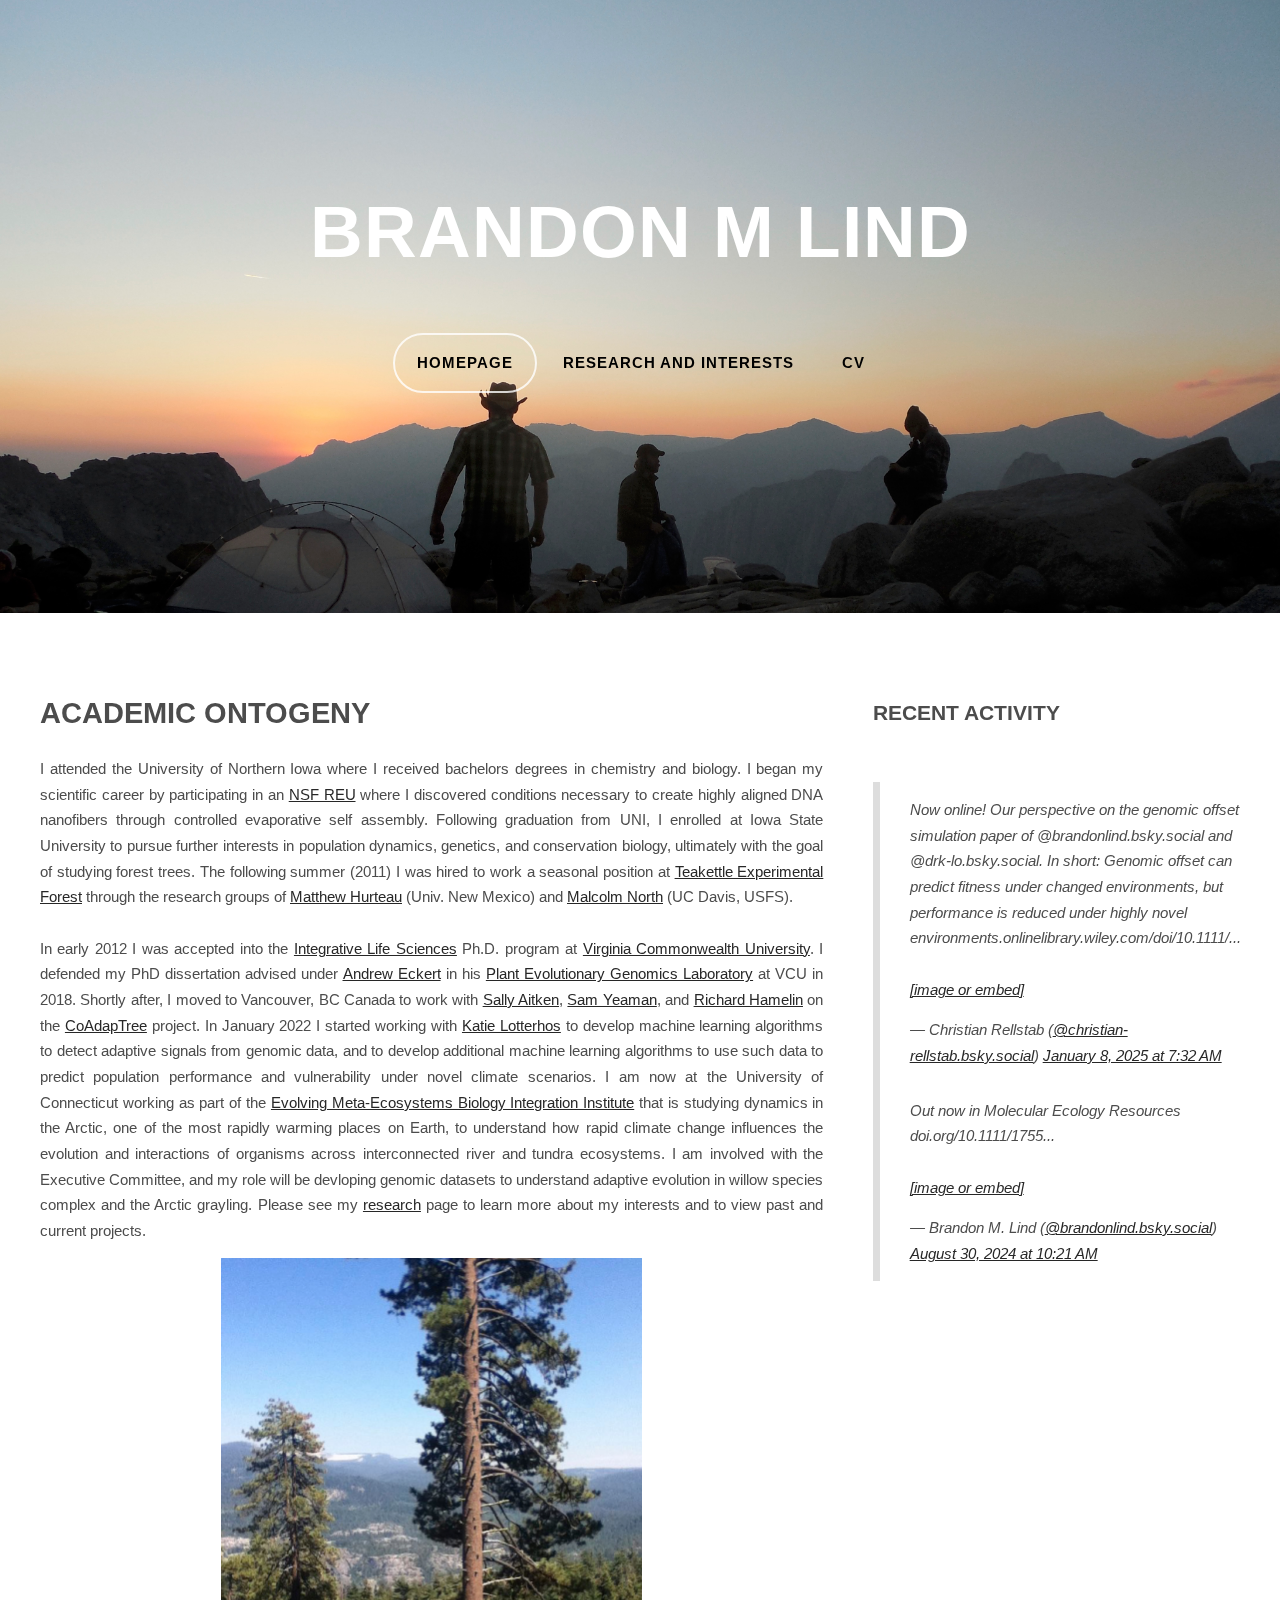
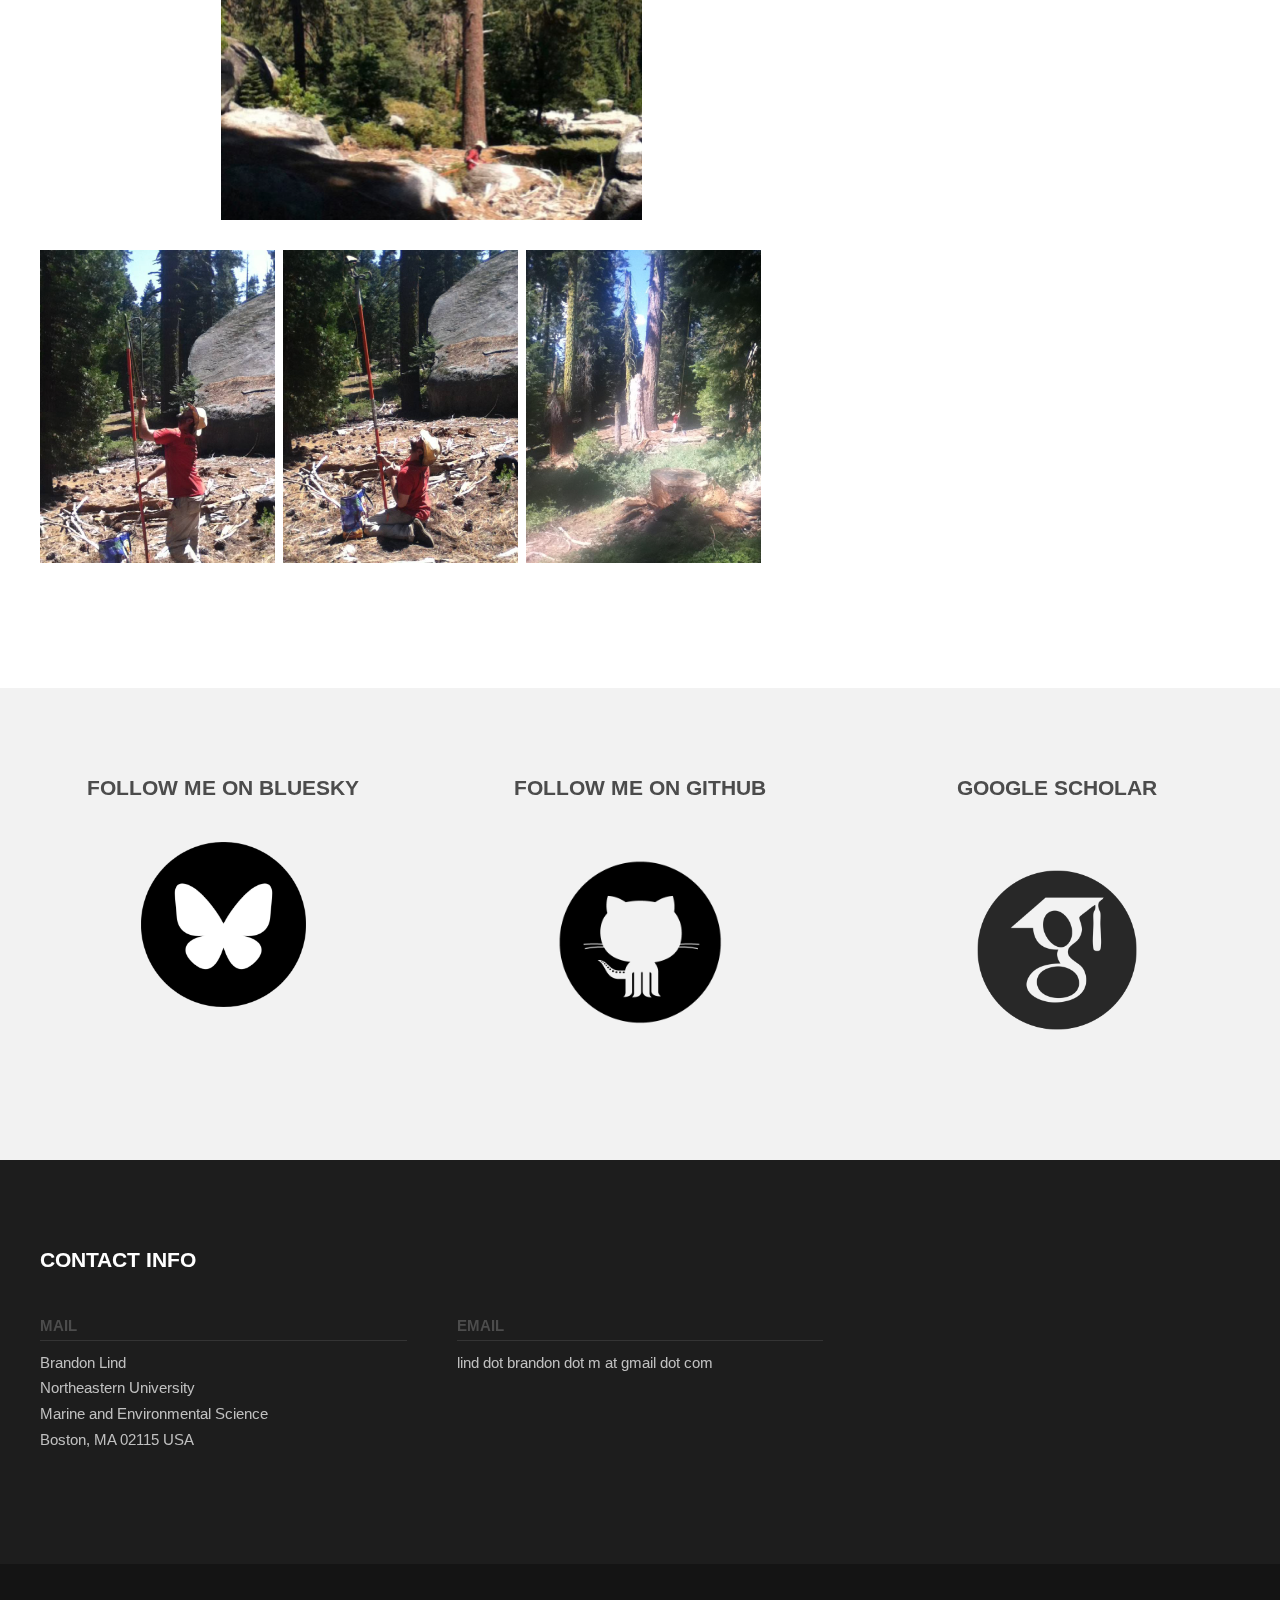
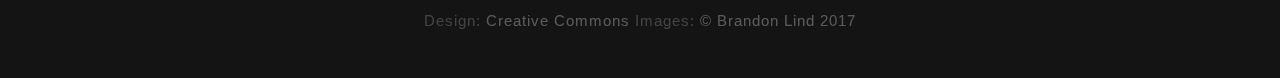
<file: index.html>
<!DOCTYPE HTML>
<html>
	<head>
		<title>Brandon M. Lind</title>
		<meta http-equiv="content-type" content="text/html; charset=utf-8" />
		<meta name="description" content="" />
		<meta name="keywords" content="UBC,ubc,university of british columbia,sally aitken,vcu,VCU,brandon lind,brandon-lind,brandon-m-lind,brandon m lind,richmond,virginia,virginia commonwealth, virginia commonwealth university,evolution,eckert,andrew eckert,eckert,scientist,research,teakettle experimental forest,sierra nevada,california,sugar pine, pinus lambertiana, pinus,jeffrey pine,pinus jeffreyi,whitebark pine,pinus albicaulis,lambertiana,albicaulis,jeffreyi,balfouriana,pinus balfouriana,foxtail pine,github,GitHub" />
		<meta name="google-site-verification" content="MB1Ogq2g9YG3iBO5-FvcB-Ng-oRRWmoQ9B1oPzHxJVI" />
		<link href='https://fonts.googleapis.com/css?family=Arimo:400,700' rel='stylesheet' type='text/css'>
		<!--[if lte IE 8]><script src="js/html5shiv.js"></script><![endif]-->
		<script src="https://ajax.googleapis.com/ajax/libs/jquery/1.11.0/jquery.min.js"></script>
		<script src="js/skel.min.js"></script>
		<script src="js/skel-panels.min.js"></script>
		<script src="js/init.js"></script>
		<script>(function(i,s,o,g,r,a,m){i['GoogleAnalyticsObject']=r;i[r]=i[r]||function(){
			(i[r].q=i[r].q||[]).push(arguments)},i[r].l=1*new Date();a=s.createElement(o),
			m=s.getElementsByTagName(o)[0];a.async=1;a.src=g;m.parentNode.insertBefore(a,m)
			})(window,document,'script','https://www.google-analytics.com/analytics.js','ga');

			ga('create', 'UA-100959105-1', 'auto');
			ga('send', 'pageview');

		</script>
		<noscript>
			<link rel="stylesheet" href="css/skel-noscript.css" />
			<link rel="stylesheet" href="css/style.css" />
			<link rel="stylesheet" href="css/style-desktop.css" />
		</noscript>
		<!--[if lte IE 8]><link rel="stylesheet" href="css/ie/v8.css" /><![endif]-->
		<!--[if lte IE 9]><link rel="stylesheet" href="css/ie/v9.css" /><![endif]-->
	</head>
	<body class="homepage">

		<!-- Header -->
		<div id="header">
			<div class="container"> 
				
				<!-- Logo -->
				<div id="logo">
					<h1><a href="images/banner.jpg">Brandon M Lind</a></h1>
					<span>&nbsp;</span>
				</div>
				
				<!-- Nav -->
				<nav id="nav">
					<ul>
						<li class="active"><a href="index.html"><strong><font color="black">Homepage</strong></font></a></li>
						<li><a href="research/research.html"><strong><font color="black">Research and Interests</strong></font></a></li>
						<li><a href="cv/cv.html"><strong><font color="black">CV</strong></font></a></li>
						<!-- <li><a href="hobbies/hobbies.html"><strong><font color="black">Hobbies</strong></font></a></li> -->
					</ul>
				</nav>
			</div>
		</div>

		<!-- Main -->
		<div id="main">
			<div class="container">
				<div class="row"> 
					<!-- Content -->
					<div id="content" class="8u skel-cell-important">
						<section>
							<header>
								<h2>Academic Ontogeny</h2>
								<!--
								<span class="byline">Integer sit amet pede vel arcu aliquet pretium</span>
								-->
							</header>
							<!--
							<a href="#" class="image full"><img src="images/pic07.jpg" alt="" /></a>
							<p>This is <strong>Iridium</strong>, a responsive HTML5 site template freebie by <a href="http://templated.co">TEMPLATED</a>. Released for free under the <a href="http://templated.co/license">Creative Commons Attribution</a> license, so use it for whatever (personal or commercial) &ndash; just give us credit! Check out more of our stuff at <a href="http://templated.co">our site</a> or follow us on <a href="http://twitter.com/templatedco">Twitter</a>.</p>
							-->
							<p align="justify">I attended the University of Northern Iowa where I received bachelors degrees in chemistry and biology. I began my scientific career by participating in an  <a href="https://www.nsf.gov/crssprgm/reu/">NSF REU</a> where I discovered conditions necessary to create highly aligned DNA nanofibers through controlled evaporative self assembly. Following graduation from UNI, I enrolled at Iowa State University to pursue further interests in population dynamics, genetics, and conservation biology, ultimately with the goal of studying forest trees. The following summer (2011) I was hired to work a seasonal position at <a href="https://brandonlind.github.io/teakettle/teakettle.html">Teakettle Experimental Forest</a> through the research groups of <a href="http://www.hurteaulab.org">Matthew Hurteau</a> (Univ. New Mexico) and <a href="http://northlab.faculty.ucdavis.edu">Malcolm North</a> (UC Davis, USFS).<br />
							<br />
							In early 2012 I was accepted into the <a href="http://lifesciences.vcu.edu/academic-programs/phd-in-integrative-life-sciences/">Integrative Life Sciences</a> Ph.D. program at <a href="http://www.vcu.edu">Virginia Commonwealth University</a>. I defended my PhD dissertation advised under <a href="https://www.eckertlab.com">Andrew Eckert</a> in his <a href="https://www.eckertlab.com/publications">Plant Evolutionary Genomics Laboratory</a> at VCU in 2018. Shortly after, I moved to Vancouver, BC Canada to work with <a href="profiles.forestry.ubc.ca/person/sally-aitken/">Sally Aitken</a>, <a href="https://yeamanlab.weebly.com/">Sam Yeaman</a>, and <a href="blogs.ubc.ca/rhamelin/">Richard Hamelin</a> on the <a href="coadaptree.forestry.ubc.ca">CoAdapTree</a> project. In January 2022 I started working with <a href="https://sites.google.com/site/katielotterhos/home">Katie Lotterhos</a> to develop machine learning algorithms to detect adaptive signals from genomic data, and to develop additional machine learning algorithms to use such data to predict population performance and vulnerability under novel climate scenarios. I am now at the University of Connecticut working as part of the <a href="https://www.woodwellclimate.org/project/evolving-meta-ecosystems-institute/">Evolving Meta-Ecosystems Biology Integration Institute</a> that is studying dynamics in the Arctic, one of the most rapidly warming places on Earth, to understand how rapid climate change influences the evolution and interactions of organisms across interconnected river and tundra ecosystems. I am involved with the Executive Committee, and my role will be devloping genomic datasets to understand adaptive evolution in willow species complex and the Arctic grayling. Please see my <a href="https://brandonlind.github.io/research/research.html">research</a> page to learn more about my interests and to view past and current projects.</p>
							<a href="images/tfk1.png" class="image centered"><img src="images/tfk1.png" width = "422" height = "562" style="float: center;"><p style="clear: both;"></p></a>
							<a href="images/tfk2.png" class="image centered"><img src="images/tfk2.png" style="float: left; width: 30%; margin-right: 1%; margin-bottom: 0.5em;"><a href="images/tfk3.png" class="image centered"><img src="images/tfk3.png" style="float: left; width: 30%; margin-right: 1%; margin-bottom: 0.5em;"><a href="images/tfk4.png" class="image centered"><img src="images/tfk4.png" style="float: left; width: 30%; margin-right: 1%; margin-bottom: 0.5em;"><p style="clear: both;"></p></a>
						</section>
					<div class="row">
					</div>
				</div>
					
					<!-- Sidebar -->
					<div id="sidebar" class="4u">
						<section>
							<header>
								<h2>Recent Activity</h2>
							</header>
							<ul class="style">
								<li>
									<blockquote class="bluesky-embed" data-bluesky-uri="at://did:plc:bdwp2s3y5xbndaaylxbwgagr/app.bsky.feed.post/3lfa6ahmzl223" data-bluesky-cid="bafyreievqeb7suqtt7ndfgucdgh24pvhgalgg56wlswa7i3h5v42uy66bq"><p lang="en">Now online! Our perspective on the genomic offset simulation paper of @brandonlind.bsky.social and @drk-lo.bsky.social. In short: Genomic offset can predict fitness under changed environments, but performance is reduced under highly novel environments.onlinelibrary.wiley.com/doi/10.1111/...<br><br><a href="https://bsky.app/profile/did:plc:bdwp2s3y5xbndaaylxbwgagr/post/3lfa6ahmzl223?ref_src=embed">[image or embed]</a></p>&mdash; Christian Rellstab (<a href="https://bsky.app/profile/did:plc:bdwp2s3y5xbndaaylxbwgagr?ref_src=embed">@christian-rellstab.bsky.social</a>) <a href="https://bsky.app/profile/did:plc:bdwp2s3y5xbndaaylxbwgagr/post/3lfa6ahmzl223?ref_src=embed">January 8, 2025 at 7:32 AM</a></blockquote><script async src="https://embed.bsky.app/static/embed.js" charset="utf-8"></script>
									<blockquote class="bluesky-embed" data-bluesky-uri="at://did:plc:oojsiei7gowxb4tcwqqkdtx3/app.bsky.feed.post/3l2wxaiqmdx2h" data-bluesky-cid="bafyreiadrn3r3fus2imxq5gql63j3svsdxdlugios37fqtz3oceuuz25p4"><p lang="en">Out now in Molecular Ecology Resources doi.org/10.1111/1755...<br><br><a href="https://bsky.app/profile/did:plc:oojsiei7gowxb4tcwqqkdtx3/post/3l2wxaiqmdx2h?ref_src=embed">[image or embed]</a></p>&mdash; Brandon M. Lind (<a href="https://bsky.app/profile/did:plc:oojsiei7gowxb4tcwqqkdtx3?ref_src=embed">@brandonlind.bsky.social</a>) <a href="https://bsky.app/profile/did:plc:oojsiei7gowxb4tcwqqkdtx3/post/3l2wxaiqmdx2h?ref_src=embed">August 30, 2024 at 10:21 AM</a></blockquote><script async src="https://embed.bsky.app/static/embed.js" charset="utf-8"></script>
								</li>

							</ul>
						</section>
					</div>
				</div>
			</div>
		</div>


		<!-- Footer -->
		<div id="featured">
			<div class="container">
				<div class="row">
					<div class="4u">
						<h2><p align="center">Follow me on Bluesky</p></h2>
						<!-- <a href="https://twitter.com/iowensis" class="image centered"><img src="images/twitter2.png" alt="" width="200" height="200"/></a>	 -->
						<a href="https://brandonlind.bsky.social" class="image centered"><img src="images/bluesky-24460-big.png" alt="" width="165" height="165"/></a>
					</div>
					<div class="4u">
						<h2><p align="center">Follow me on GitHub</p></h2>
						<a href="https://github.com/brandonlind" class="image centered"><img src="images/github.png" alt="" width="200" height="200"/></a>
					</div>
					<div class="4u">
						<h2><p align="center">Google Scholar</p></h2>
						<span><font size="1">&nbsp;</font></span>
						<a href="https://scholar.google.com/citations?user=O1EU6pYAAAAJ&hl=en&oi=ao" class="image centered"><img src="images/gscholar.png" alt="" width="160" height="160"/></a>
					</div>
				</div>
			</div>
		</div>


		<!-- Footer -->
		<div id="footer">
			<div class="container">
				<div class="row">
					<div class="4u">
						<section>
							<h2>Contact Info</h2>
							<ul class="default">
								<h3>Mail</h3>
								<li><p><font color="silver">Brandon Lind<br />
								Northeastern University<br />
								Marine and Environmental Science<br />
								Boston, MA 02115
								USA</font></p></li>
							</ul>
						</section>
					</div>
					<div class="4u">
						<section>
							<h2>&nbsp;</h2>
							<ul class="default">
								<h3>Email</h3>
								<li><a href="mailto:lind.brandon.m@gmail.com"><font color="silver">lind dot brandon dot m at gmail dot com</font></a></li>
							</ul>
						</section>
					</div>
				</div>
			</div>
		</div>

		<!-- Copyright -->
		<div id="copyright">
			<div class="container">
				Design: <a href="https://creativecommons.org">Creative Commons</a> Images: <a href="index.html">© Brandon Lind 2017</a>
			</div>
		</div>
	</body>
</html>
</file>
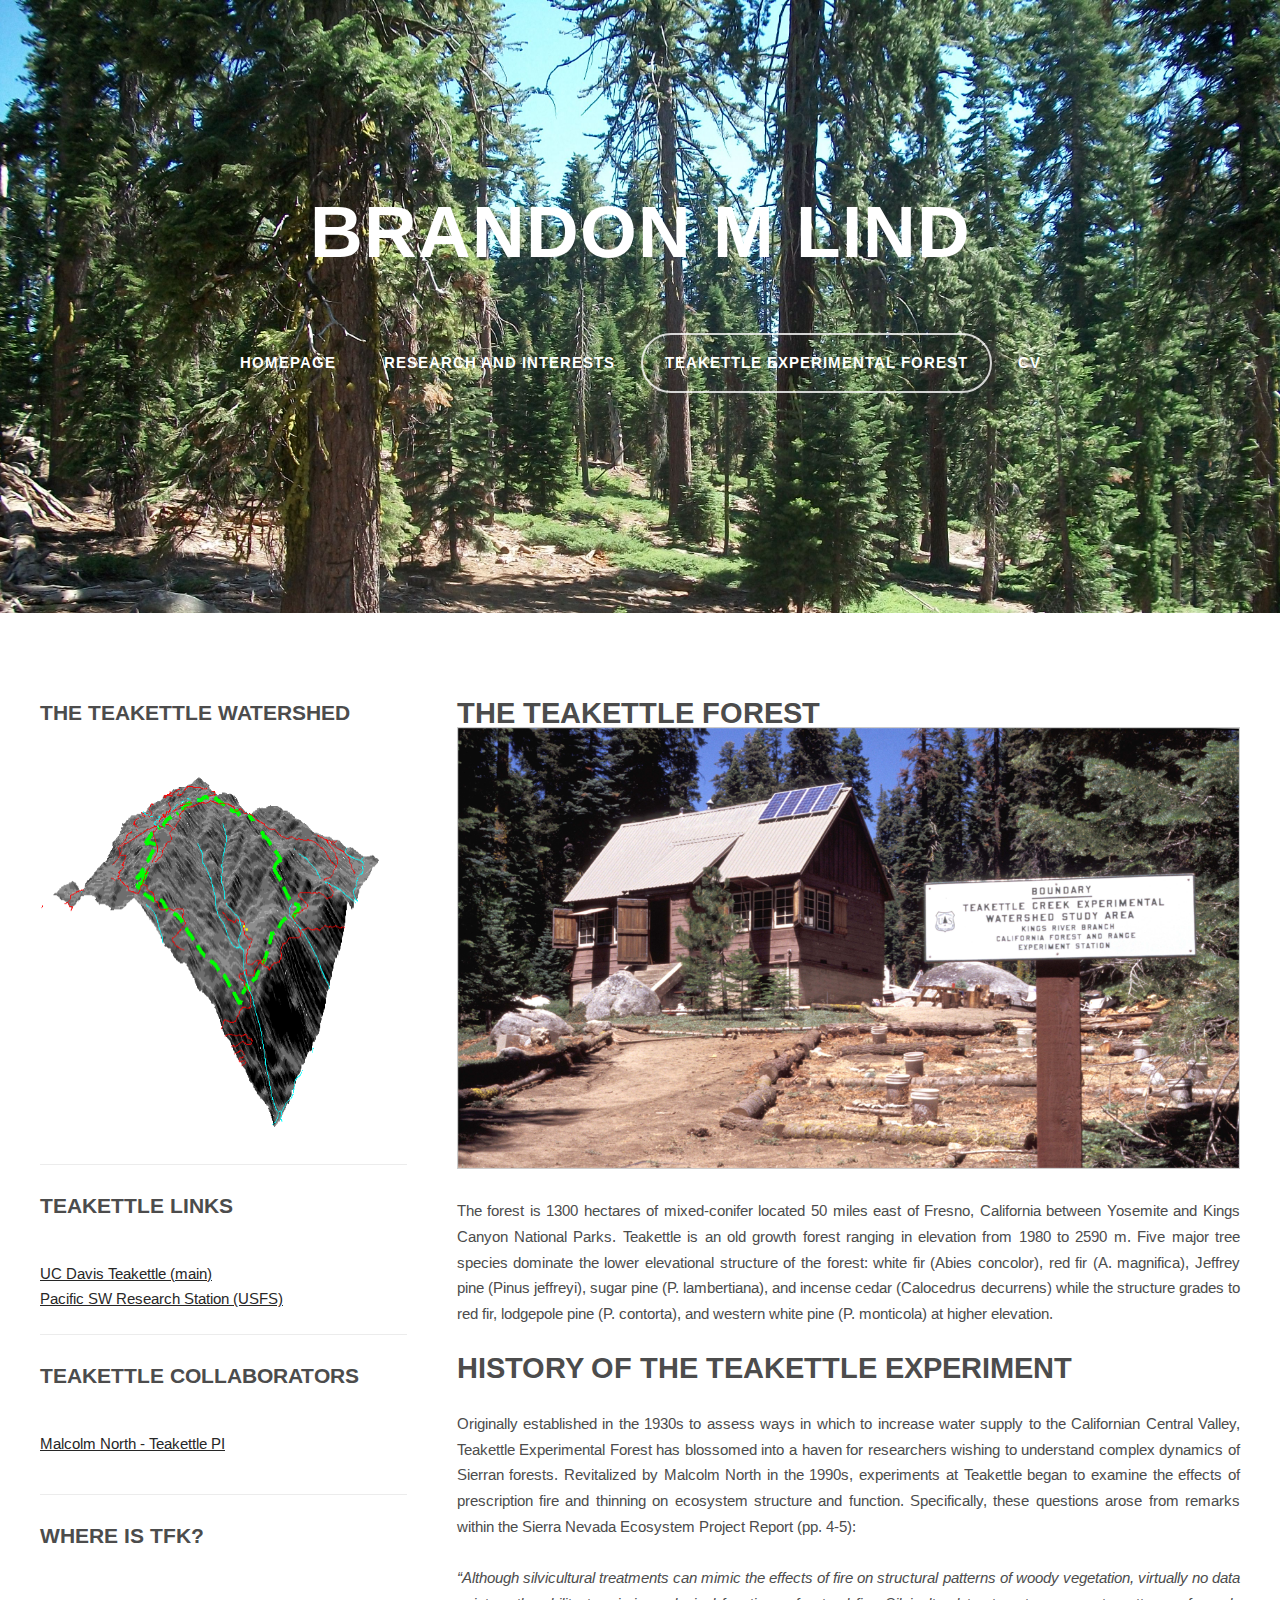
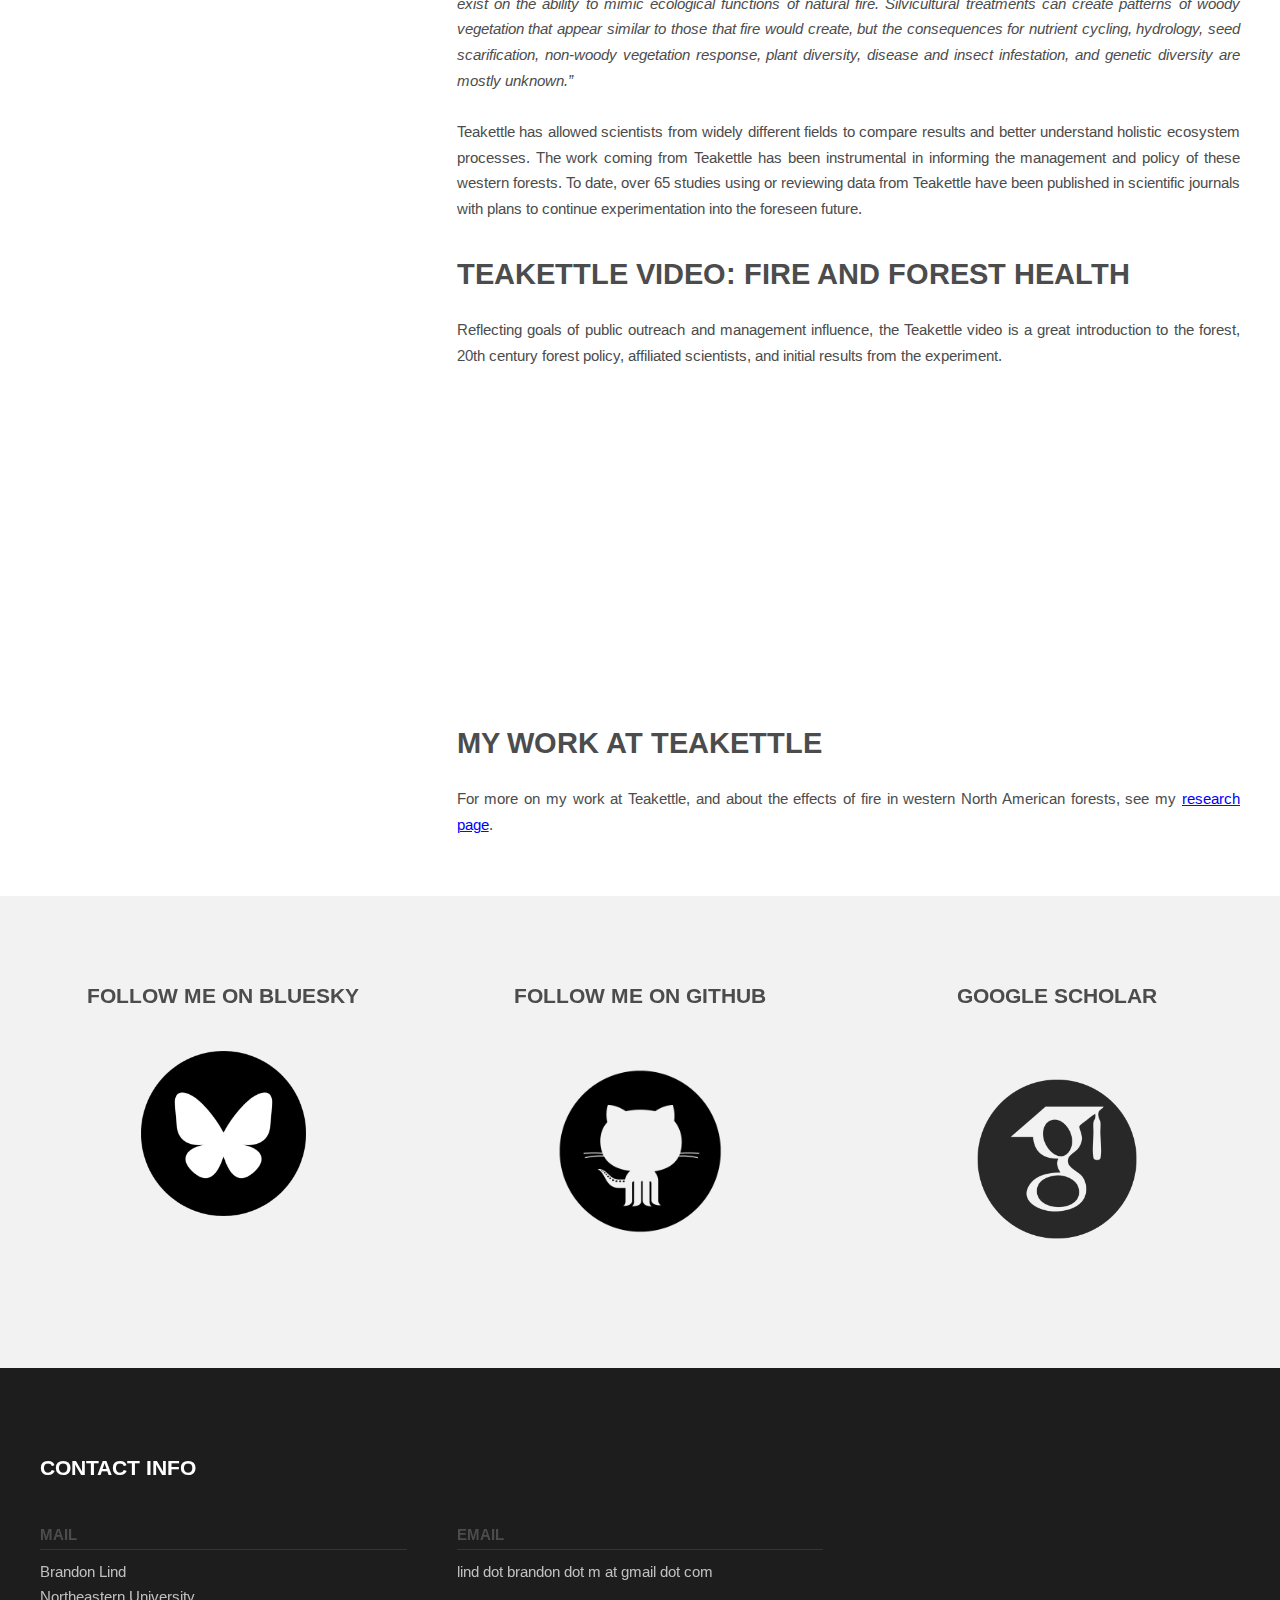
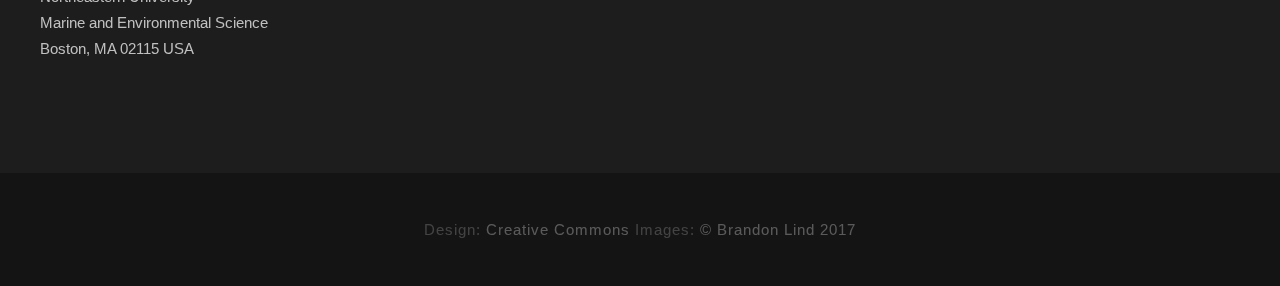
<file: teakettle/teakettle.html>
<!DOCTYPE HTML>
<html>
	<head>
		<title>Brandon M Lind</title>
		<meta http-equiv="content-type" content="text/html; charset=utf-8" />
		<meta name="description" content="" />
		<meta name="keywords" content="" />
		<link href='https://fonts.googleapis.com/css?family=Arimo:400,700' rel='stylesheet' type='text/css'>
		<!--[if lte IE 8]><script src="js/html5shiv.js"></script><![endif]-->
		<script src="https://ajax.googleapis.com/ajax/libs/jquery/1.11.0/jquery.min.js"></script>
		<script src="js/skel.min.js"></script>
		<script src="js/skel-panels.min.js"></script>
		<script src="js/init.js"></script>
		<script>(function(i,s,o,g,r,a,m){i['GoogleAnalyticsObject']=r;i[r]=i[r]||function(){(i[r].q=i[r].q||[]).push(arguments)},i[r].l=1*new Date();a=s.createElement(o),m=s.getElementsByTagName(o)[0];a.async=1;a.src=g;m.parentNode.insertBefore(a,m)})(window,document,'script','https://www.google-analytics.com/analytics.js','ga');ga('create', 'UA-100959105-3', 'auto');ga('send', 'pageview');</script>
		<noscript>
			<link rel="stylesheet" href="css/skel-noscript.css" />
			<link rel="stylesheet" href="css/style.css" />
			<link rel="stylesheet" href="css/style-desktop.css" />
		</noscript>
	</head>
	<body class="homepage">

		<!-- Header -->
		<div id="header">
			<div class="container"> 
				
				<!-- Logo -->
				<div id="logo">
					<h1><a href="images/banner.JPG?raw=true">Brandon M Lind</a></h1>
					<span>&nbsp;</span>
				</div>
				
				<!-- Nav -->
				<nav id="nav">
					<ul>
						<li><a href="../index.html"><strong><font color="white">Homepage</strong></font></a></li>
						<li><a href="../research/research.html"><strong><font color="white">Research and Interests</strong></font></a></li>
						<li class="active"><a href="teakettle.html"><strong><font color="white">Teakettle Experimental Forest</strong></font></a></li>
						<li><a href="../cv/cv.html"><strong><font color="white">CV</strong></font></a></li>
						<!-- <li><a href="../hobbies/hobbies.html"><strong><font color="white">Hobbies</strong></font></a></li> -->
					</ul>
				</nav>
			</div>
		</div>

		<!-- Main -->
		<div id="main">
			<div class="container">
				<div class="row"> 

					<!-- Sidebar -->
					<div id="sidebar" class="4u">
						<section>
							<ul class="style">
								<li>
									<h2>The Teakettle watershed</h2>
									<p><a href="https://github.com/brandonlind/brandonlind.github.io/blob/master/teakettle/images/watershed.png?raw=true"><img src="images/watershed.png?raw=true" height="370.75" width="351.75"></a><br />
									<br />
									<br />
									<br />
									<br />
									<br />
									<br />
									<br />
									<br />
									<br />
									<br />
									<br />
									<br />
									<br />
									</p>
								</li>
								<li>
									<h2>Teakettle links</h2>
									<a href="http://teakettle.ucdavis.edu/index.htm">UC Davis Teakettle (main)</a><br />
									<a href="http://www.fs.fed.us/psw/ef/teakettle">Pacific SW Research Station (USFS)</a>
								</li>
								<li>
									<h2>Teakettle Collaborators</h2>
									<p><a href="http://northlab.faculty.ucdavis.edu/">Malcolm North - Teakettle PI</a></p>
								</li>
								<li>
									<h2>Where is TFK?</h2>
									<iframe width="365" height="350" frameborder="0" scrolling="no" marginheight="0" marginwidth="0" src="https://www.google.com/maps/embed?pb=!1m14!1m8!1m3!1d20797.82668439119!2d-119.0366645!3d36.9570474!3m2!1i1024!2i768!4f13.1!3m3!1m2!1s0x809598add450d71d%3A0x831ea200a0a99fbe!2sTeakettle+Experiment+Area!5e1!3m2!1sen!2sus!4v1497030756205" width="600" height="450" frameborder="0" style="border:0" allowfullscreen></iframe>
								</li>
							</ul>
						</section>
					</div>
					
					<!-- Content -->
					<div id="content" class="8u skel-cell-important">
						<section>
							<header>
								<h2>The Teakettle forest</h2>
								<a href="https://github.com/brandonlind/brandonlind.github.io/blob/master/teakettle/images/teakettle.png?raw=true" class="image full"><img src="images/teakettle.png" alt="" /></a>
								<p align="justify">The forest is 1300 hectares of mixed-conifer located 50 miles east of Fresno, California between Yosemite and Kings Canyon National Parks. Teakettle is an old growth forest ranging in elevation from 1980 to 2590 m. Five major tree species dominate the lower elevational structure of the forest: white fir (Abies concolor), red fir (A. magnifica), Jeffrey pine (Pinus jeffreyi), sugar pine (P. lambertiana), and incense cedar (Calocedrus decurrens) while the structure grades to red fir, lodgepole pine (P. contorta), and western white pine (P. monticola) at higher elevation.</p>
							</header>
							<header>
								<h2>History of the Teakettle experiment</h2>
							</header>
							<p align="justify">Originally established in the 1930s to assess ways in which to increase water supply to the Californian Central Valley, Teakettle Experimental Forest has blossomed into a haven for researchers wishing to understand complex dynamics of Sierran forests. Revitalized by Malcolm North in the 1990s, experiments at Teakettle began to examine the effects of prescription fire and thinning on ecosystem structure and function. Specifically, these questions arose from remarks within the Sierra Nevada Ecosystem Project Report (pp. 4-5):<br />
							<br />
							<i>“Although silvicultural treatments can mimic the effects of fire on structural patterns of woody vegetation, virtually no data exist on the ability to mimic ecological functions of natural fire. Silvicultural treatments can create patterns of woody vegetation that appear similar to those that fire would create, but the consequences for nutrient cycling, hydrology, seed scarification, non-woody vegetation response, plant diversity, disease and insect infestation, and genetic diversity are mostly unknown.”</i><br />
							<br />
							Teakettle has allowed scientists from widely different fields to compare results and better understand holistic ecosystem processes. The work coming from Teakettle has been instrumental in informing the management and policy of these western forests. To date, over 65 studies using or reviewing data from Teakettle have been published in scientific journals with plans to continue experimentation into the foreseen future.<br />
							<br />
							</p>
							<header>
								<h2>Teakettle video: Fire and forest health</h2>
							</header>
							<p align="justify">Reflecting goals of public outreach and management influence, the Teakettle video is a great introduction to the forest, 20th century forest policy, affiliated scientists, and initial results from the experiment.<br /><br />
							<iframe width="560" height="315" src="https://www.youtube.com/embed/3r0KMXvzrM0" frameborder="0" allowfullscreen></iframe><br /></p>
							<header>
								<h2>My work at Teakettle</h2>
							</header>
							<p align="justify">For more on my work at Teakettle, and about the effects of fire in western North American forests, see my <a href="../research/research.html"><font color="blue">research page</font></a>.</p>
						</section>
					</div>
					
				</div>
			</div>
		</div>

		<!-- Footer -->
		<div id="featured">
			<div class="container">
				<div class="row">
					<div class="4u">
						<h2><p align="center">Follow me on Bluesky</p></h2>
						<a href="https://brandonlind.bsky.social" class="image centered"><img src="../images/bluesky-24460-big.png" alt="" width="165" height="165"/></a>
					</div>
					<div class="4u">
						<h2><p align="center">Follow me on GitHub</p></h2>
						<a href="https://github.com/brandonlind" class="image centered"><img src="../images/github.png?raw=true" alt="" width="200" height="200"/></a>
					</div>
					<div class="4u">
						<h2><p align="center">Google Scholar</p></h2>
						<span><font size="0">&nbsp;</font></span>
						<a href="https://scholar.google.com/citations?user=O1EU6pYAAAAJ&hl=en&oi=ao" class="image centered"><img src="../images/gscholar.png?raw=true" alt="" width="160" height="160"/></a>
					</div>
				</div>
			</div>
		</div>


		<!-- Footer -->
		<div id="footer">
			<div class="container">
				<div class="row">
					<div class="4u">
						<section>
							<h2>Contact Info</h2>
							<ul class="default">
								<h3>Mail</h3>
								<li><p><font color="silver">Brandon Lind<br />
								Northeastern University<br />
								Marine and Environmental Science<br />
								Boston, MA 02115
								USA</font></p></li>
							</ul>
						</section>
					</div>
					<div class="4u">
						<section>
							<h2>&nbsp;</h2>
							<ul class="default">
								<h3>Email</h3>
								<li><a href="mailto:lind.brandon.m@gmail.com"><font color="silver">lind dot brandon dot m at gmail dot com</font></a></li>
							</ul>
						</section>
					</div>
				</div>
			</div>
		</div>

		<!-- Copyright -->
		<div id="copyright">
			<div class="container">
				Design: <a href="https://creativecommons.org">Creative Commons</a> Images: <a href="index.html">© Brandon Lind 2017</a>
			</div>
		</div>
		
	</body>
</html>
</file>
<file: css/style.css>
/*********************************************************************************/
/* Basic                                                                         */
/*********************************************************************************/

	body
	{
		background: #141414;
	}

	body,input,textarea,select
	{
		font-family: 'Arimo', sans-serif;
		font-size: 11pt;
		line-height: 1.75em;
		color: #4c4c4c;
	}

	h1,h2,h3,h4,h5,h6
	{
		text-transform: uppercase;
		font-weight: bold;
	}
	
		h1 a, h2 a, h3 a, h4 a, h5 a, h6 a
		{
			color: inherit;
			text-decoration: none;
		}
		
	/* Change this to whatever font weight/color pairing is most suitable */
	strong, b
	{
		font-weight: bold;
		color: #000000;
	}
	
	em, i
	{
		font-style: italic;
	}

	/* Don't forget to set this to something that matches the design */
	a
	{
		text-decoration: underline;
		color: #272727;
	}

	a:hover
	{
		text-decoration: none;
	}
	
	sub
	{
		position: relative;
		top: 0.5em;
		font-size: 0.8em;
	}
	
	sup
	{
		position: relative;
		top: -0.5em;
		font-size: 0.8em;
	}
	
	hr
	{
		border: 0;
		border-top: solid 1px #ddd;
	}
	
	blockquote
	{
		border-left: solid 0.5em #ddd;
		padding: 1em 0 1em 2em;
		font-style: italic;
	}
	
	p, ul, ol, dl, table
	{
		margin-bottom: 1em;
	}

	header
	{
		margin-bottom: 1em;
	}
	
		header h2
		{
		}
	
		header .byline
		{
			display: block;
			margin: 0.5em 0 0 0;
			padding: 0 0 0.5em 0;
		}
		
	footer
	{
		margin-top: 1em;
	}

	br.clear
	{
		clear: both;
	}

	/* Sections/Articles */
	
		section,
		article
		{
			margin-bottom: 3em;
		}
		
		section > :last-child,
		article > :last-child
		{
			margin-bottom: 0;
		}

		section:last-child,
		article:last-child
		{
			margin-bottom: 0;
		}

		.row > section,
		.row > article
		{
			margin-bottom: 0;
		}

	/* Images */

		.image
		{
			display: inline-block;
		}
		
			.image img
			{
				display: block;
				width: 100%;
			}

			.image.featured
			{
				display: block;
				width: 100%;
				margin: 0 0 2em 0;
			}
			
			.image.full
			{
				display: block;
				width: 100%;
				margin: 0 0 2em 0;
			}
			
			.image.left
			{
				float: left;
				margin: 0 2em 2em 0;
			}
			
			.image.centered
			{
				display: block;
				margin: 0 0 2em 0;
			}

				.image.centered img
				{
					margin: 0 auto;
					width: auto;
				}

	/* Lists */

		ul.default
		{
			margin: 0;
			padding: 0;
			list-style: none;
		}
		
			ul.default li
			{
				padding: 0.60em 0em;
				border-top: 1px solid;
				border-color: rgba(255,255,255,.1);
			}
			
			ul.default li:first-child
			{
				padding-top: 0;
				border-top: none;
			}
			
			ul.default a
			{
				text-decoration: none;
				color: rgba(255,255,255,.5);
			}
			
			ul.default a:hover
			{
				text-decoration: underline;
			}
			
		ul.style {
		}
		
		ul.style li {
			margin: 0;
			padding: 2em 0em 1.5em 0em;
			border-top: 1px solid #ECECEC;
		}
		
		ul.style li:first-child
		{
			padding-top: 0;
			border-top: none;
		}
		
		ul.style img {
			float: left;
			margin-right: 20px;
		}
		
		ul.style p {
		}
		
		ul.style .posted {
			padding: 0em 0em 1em 0em;
			letter-spacing: 1px;
			text-transform: uppercase;
			font-size: 8pt;
			color: #A2A2A2;
		}
		
		ul.style .first {
			padding-top: 0px;
			border-top: none;
		}
							

	/* Buttons */
		
		.button
		{
			position: relative;
			display: inline-block;
			margin-top: 2em;
			padding: 0.90em 1.5em;
			background: #e95d3c;
			border-radius: 40px;
			text-decoration: none;
			text-transform: uppercase;
			font-size: 1.1em;
			color: #FFF;
			-moz-transition: color 0.35s ease-in-out, background-color 0.35s ease-in-out;
			-webkit-transition: color 0.35s ease-in-out, background-color 0.35s ease-in-out;
			-o-transition: color 0.35s ease-in-out, background-color 0.35s ease-in-out;
			-ms-transition: color 0.35s ease-in-out, background-color 0.35s ease-in-out;
			transition: color 0.35s ease-in-out, background-color 0.35s ease-in-out;
			cursor: pointer;
		}

			.button:hover
			{
				background: #de3d27;
				color: #FFF !important;
			}
			
/*********************************************************************************/
/* Header                                                                        */
/*********************************************************************************/

	#header
	{
		position: relative;
		background: #2a2f27 url(../images/banner.jpg?raw=true) no-repeat;
		background-size: cover;
	}

	#logo
	{
	}
	
	#nav
	{
	}

		#nav ul
		{
			margin: 0;
		}
	
/*********************************************************************************/
/* Banner                                                                        */
/*********************************************************************************/

	#banner
	{
		position: relative;
		background: #333;
		color: #fff;
	}

/*********************************************************************************/
/* Main                                                                          */
/*********************************************************************************/

	#main
	{
		position: relative;
		background: #fff;
	}

/*********************************************************************************/
/* Featured                                                                      */
/*********************************************************************************/
	
	#featured
	{
		position: relative;
		background: #f2f2f2;
	}
	
	#featured h2
	{
		display: block;
		margin-bottom: 2em;
		font-size: 1.4em;
	}
	
/*********************************************************************************/
/* Footer                                                                        */
/*********************************************************************************/
	
	#footer
	{
		position: relative;
		background: #1d1d1d;
	}
	
	#footer h2
	{
		display: block;
		color: #FFF;
	}
	
/*********************************************************************************/
/* Copyright                                                                     */
/*********************************************************************************/
	
	#copyright
	{
		position: relative;
		padding: 3em 0em;
		letter-spacing: 1px;
		text-align: center;
		color: rgba(255,255,255,.2);
	}
	
	#copyright .container
	{
	}
	
	#copyright a
	{
		text-decoration: none;
		color: rgba(255,255,255,.3);
	}
</file>
<file: css/style-desktop.css>
/*********************************************************************************/
/* Basic                                                                         */
/*********************************************************************************/

	body
	{
	}

	body,input,textarea,select
	{
		font-size: 11pt;
	}

/*********************************************************************************/
/* Header                                                                        */
/*********************************************************************************/

	#header
	{
		position: relative;
		padding: 5em 0em;
		text-align: center;
	}
	
		.homepage #header
		{
			padding: 15em 0em;
		}

		#header .container
		{
		}

/*********************************************************************************/
/* Logo                                                                          */
/*********************************************************************************/

	#logo
	{
		margin-bottom: 3em;
	}
	
		#logo h1
		{
			color: #FFF;
		}
	
		#logo h1 a
		{
			display: block;
			letter-spacing: 1px;
			text-decoration: none;
			text-transform: uppercase;
			font-size: 5em;
			font-weight: 900;
			color: #FFF;
		}

		#logo span
		{
			display: block;
			padding-top: 1em;
			letter-spacing: 1px;
			text-transform: uppercase;
			font-size: 1.2em;
			color: rgba(255,255,255,.5);
		}			
			

/*********************************************************************************/
/* Nav                                                                           */
/*********************************************************************************/

	#nav
	{
	}

		#nav > ul > li
		{
			display: inline-block;
		}
		
			#nav > ul > li:last-child
			{
				padding-right: 0;
			}

			#nav > ul > li > a,
			#nav > ul > li > span
			{
				display: block;
				padding: 1em 1.5em;
				letter-spacing: 1px;
				text-decoration: none;
				text-transform: uppercase;
				font-weight: 200;
				font-size: 1em;
				outline: 0;
				color: rgba(255,255,255,.7);
			}


			#nav > ul > li > a:hover
			{
				color: #FFF;
			}

			#nav li.active a
			{
				background: none;
				border-radius: 40px;
				border: 2px solid;
				border-color: rgba(255,255,255,.8);
				color: #FFF;
			}

			#nav > ul > li > ul
			{
				display: none;
			}


/*********************************************************************************/
/* Main                                                                          */
/*********************************************************************************/

	#main
	{
		padding: 6em 0em 4em 0em;
	}
	
	#content
	{
	}
	
	#content header
	{
		margin-bottom: 2em;
	}
	
	#content header h2
	{
		font-size: 2em;
	}
	
	#content header .byline
	{
		font-size: 1.40em;
	}
	
	#sidebar h2
	{
		display: block;
		padding-bottom: 2em;
		font-size: 1.4em;
	}

/*********************************************************************************/
/* Featured                                                                      */
/*********************************************************************************/
	
	#featured
	{
		padding: 6em 0em;
	}

/*********************************************************************************/
/* Footer                                                                        */
/*********************************************************************************/
	
	#footer
	{
		position: relative;
		padding: 6em 0em;
	}
	
	#footer h2
	{
		padding-bottom: 2em;
		font-size: 1.4em;
	}
	
/*********************************************************************************/
/* Copyright                                                                     */
/*********************************************************************************/
	
	#copyright
	{
		padding: 3em 0em;
	}
</file>
<file: css/ie/v8.css>
/*********************************************************************************/
/* Basic                                                                         */
/*********************************************************************************/

	.button
	{
		/*
		
		For elements that use border-radius, add the following:
		
			-ms-behavior: url('css/ie/PIE.htc');

		Note that PIE.htc requires its elements to be relative or absolute:

			position: relative;

		*/
	}
</file>
<file: css/ie/v9.css>
/*********************************************************************************/
/* Basic                                                                         */
/*********************************************************************************/
</file>
<file: teakettle/css/style.css>
/*********************************************************************************/
/* Basic                                                                         */
/*********************************************************************************/

	body
	{
		background: #141414;
	}

	body,input,textarea,select
	{
		font-family: 'Arimo', sans-serif;
		font-size: 11pt;
		line-height: 1.75em;
		color: #4c4c4c;
	}

	h1,h2,h3,h4,h5,h6
	{
		text-transform: uppercase;
		font-weight: bold;
	}
	
		h1 a, h2 a, h3 a, h4 a, h5 a, h6 a
		{
			color: inherit;
			text-decoration: none;
		}
		
	/* Change this to whatever font weight/color pairing is most suitable */
	strong, b
	{
		font-weight: bold;
		color: #000000;
	}
	
	em, i
	{
		font-style: italic;
	}

	/* Don't forget to set this to something that matches the design */
	a
	{
		text-decoration: underline;
		color: #272727;
	}

	a:hover
	{
		text-decoration: none;
	}
	
	sub
	{
		position: relative;
		top: 0.5em;
		font-size: 0.8em;
	}
	
	sup
	{
		position: relative;
		top: -0.5em;
		font-size: 0.8em;
	}
	
	hr
	{
		border: 0;
		border-top: solid 1px #ddd;
	}
	
	blockquote
	{
		border-left: solid 0.5em #ddd;
		padding: 1em 0 1em 2em;
		font-style: italic;
	}
	
	p, ul, ol, dl, table
	{
		margin-bottom: 1em;
	}

	header
	{
		margin-bottom: 1em;
	}
	
		header h2
		{
		}
	
		header .byline
		{
			display: block;
			margin: 0.5em 0 0 0;
			padding: 0 0 0.5em 0;
		}
		
	footer
	{
		margin-top: 1em;
	}

	br.clear
	{
		clear: both;
	}

	/* Sections/Articles */
	
		section,
		article
		{
			margin-bottom: 3em;
		}
		
		section > :last-child,
		article > :last-child
		{
			margin-bottom: 0;
		}

		section:last-child,
		article:last-child
		{
			margin-bottom: 0;
		}

		.row > section,
		.row > article
		{
			margin-bottom: 0;
		}

	/* Images */

		.image
		{
			display: inline-block;
		}
		
			.image img
			{
				display: block;
				width: 100%;
			}

			.image.featured
			{
				display: block;
				width: 100%;
				margin: 0 0 2em 0;
			}
			
			.image.full
			{
				display: block;
				width: 100%;
				margin: 0 0 2em 0;
			}
			
			.image.left
			{
				float: left;
				margin: 0 2em 2em 0;
			}
			
			.image.centered
			{
				display: block;
				margin: 0 0 2em 0;
			}

				.image.centered img
				{
					margin: 0 auto;
					width: auto;
				}

	/* Lists */

		ul.default
		{
			margin: 0;
			padding: 0;
			list-style: none;
		}
		
			ul.default li
			{
				padding: 0.60em 0em;
				border-top: 1px solid;
				border-color: rgba(255,255,255,.1);
			}
			
			ul.default li:first-child
			{
				padding-top: 0;
				border-top: none;
			}
			
			ul.default a
			{
				text-decoration: none;
				color: rgba(255,255,255,.5);
			}
			
			ul.default a:hover
			{
				text-decoration: underline;
			}
			
		ul.style {
		}
		
		ul.style li {
			margin: 0;
			padding: 2em 0em 1.5em 0em;
			border-top: 1px solid #ECECEC;
		}
		
		ul.style li:first-child
		{
			padding-top: 0;
			border-top: none;
		}
		
		ul.style img {
			float: left;
			margin-right: 20px;
		}
		
		ul.style p {
		}
		
		ul.style .posted {
			padding: 0em 0em 1em 0em;
			letter-spacing: 1px;
			text-transform: uppercase;
			font-size: 8pt;
			color: #A2A2A2;
		}
		
		ul.style .first {
			padding-top: 0px;
			border-top: none;
		}
							

	/* Buttons */
		
		.button
		{
			position: relative;
			display: inline-block;
			margin-top: 2em;
			padding: 0.90em 1.5em;
			background: #e95d3c;
			border-radius: 40px;
			text-decoration: none;
			text-transform: uppercase;
			font-size: 1.1em;
			color: #FFF;
			-moz-transition: color 0.35s ease-in-out, background-color 0.35s ease-in-out;
			-webkit-transition: color 0.35s ease-in-out, background-color 0.35s ease-in-out;
			-o-transition: color 0.35s ease-in-out, background-color 0.35s ease-in-out;
			-ms-transition: color 0.35s ease-in-out, background-color 0.35s ease-in-out;
			transition: color 0.35s ease-in-out, background-color 0.35s ease-in-out;
			cursor: pointer;
		}

			.button:hover
			{
				background: #de3d27;
				color: #FFF !important;
			}
			
/*********************************************************************************/
/* Header                                                                        */
/*********************************************************************************/

	#header
	{
		position: relative;
		background: #2a2f27 url(../images/banner.JPG?raw=true) no-repeat;
		background-size: cover;
	}

	#logo
	{
	}
	
	#nav
	{
	}

		#nav ul
		{
			margin: 0;
		}
	
/*********************************************************************************/
/* Banner                                                                        */
/*********************************************************************************/

	#banner
	{
		position: relative;
		background: #333;
		color: #fff;
	}

/*********************************************************************************/
/* Main                                                                          */
/*********************************************************************************/

	#main
	{
		position: relative;
		background: #fff;
	}

/*********************************************************************************/
/* Featured                                                                      */
/*********************************************************************************/
	
	#featured
	{
		position: relative;
		background: #f2f2f2;
	}
	
	#featured h2
	{
		display: block;
		margin-bottom: 2em;
		font-size: 1.4em;
	}
	
/*********************************************************************************/
/* Footer                                                                        */
/*********************************************************************************/
	
	#footer
	{
		position: relative;
		background: #1d1d1d;
	}
	
	#footer h2
	{
		display: block;
		color: #FFF;
	}
	
/*********************************************************************************/
/* Copyright                                                                     */
/*********************************************************************************/
	
	#copyright
	{
		position: relative;
		padding: 3em 0em;
		letter-spacing: 1px;
		text-align: center;
		color: rgba(255,255,255,.2);
	}
	
	#copyright .container
	{
	}
	
	#copyright a
	{
		text-decoration: none;
		color: rgba(255,255,255,.3);
	}
</file>
<file: teakettle/css/style-desktop.css>
/*********************************************************************************/
/* Basic                                                                         */
/*********************************************************************************/

	body
	{
	}

	body,input,textarea,select
	{
		font-size: 11pt;
	}

/*********************************************************************************/
/* Header                                                                        */
/*********************************************************************************/

	#header
	{
		position: relative;
		padding: 5em 0em;
		text-align: center;
	}
	
		.homepage #header
		{
			padding: 15em 0em;
		}

		#header .container
		{
		}

/*********************************************************************************/
/* Logo                                                                          */
/*********************************************************************************/

	#logo
	{
		margin-bottom: 3em;
	}
	
		#logo h1
		{
			color: #FFF;
		}
	
		#logo h1 a
		{
			display: block;
			letter-spacing: 1px;
			text-decoration: none;
			text-transform: uppercase;
			font-size: 5em;
			font-weight: 900;
			color: #FFF;
		}

		#logo span
		{
			display: block;
			padding-top: 1em;
			letter-spacing: 1px;
			text-transform: uppercase;
			font-size: 1.2em;
			color: rgba(255,255,255,.5);
		}			
			

/*********************************************************************************/
/* Nav                                                                           */
/*********************************************************************************/

	#nav
	{
	}

		#nav > ul > li
		{
			display: inline-block;
		}
		
			#nav > ul > li:last-child
			{
				padding-right: 0;
			}

			#nav > ul > li > a,
			#nav > ul > li > span
			{
				display: block;
				padding: 1em 1.5em;
				letter-spacing: 1px;
				text-decoration: none;
				text-transform: uppercase;
				font-weight: 200;
				font-size: 1em;
				outline: 0;
				color: rgba(255,255,255,.7);
			}


			#nav > ul > li > a:hover
			{
				color: #FFF;
			}

			#nav li.active a
			{
				background: none;
				border-radius: 40px;
				border: 2px solid;
				border-color: rgba(255,255,255,.8);
				color: #FFF;
			}

			#nav > ul > li > ul
			{
				display: none;
			}


/*********************************************************************************/
/* Main                                                                          */
/*********************************************************************************/

	#main
	{
		padding: 6em 0em 4em 0em;
	}
	
	#content
	{
	}
	
	#content header
	{
		margin-bottom: 2em;
	}
	
	#content header h2
	{
		font-size: 2em;
	}
	
	#content header .byline
	{
		font-size: 1.40em;
	}
	
	#sidebar h2
	{
		display: block;
		padding-bottom: 2em;
		font-size: 1.4em;
	}

/*********************************************************************************/
/* Featured                                                                      */
/*********************************************************************************/
	
	#featured
	{
		padding: 6em 0em;
	}

/*********************************************************************************/
/* Footer                                                                        */
/*********************************************************************************/
	
	#footer
	{
		position: relative;
		padding: 6em 0em;
	}
	
	#footer h2
	{
		padding-bottom: 2em;
		font-size: 1.4em;
	}
	
/*********************************************************************************/
/* Copyright                                                                     */
/*********************************************************************************/
	
	#copyright
	{
		padding: 3em 0em;
	}
</file>
<file: css/skel-noscript.css>
/* Resets (http://meyerweb.com/eric/tools/css/reset/ | v2.0 | 20110126 | License: none (public domain)) */

	html,body,div,span,applet,object,iframe,h1,h2,h3,h4,h5,h6,p,blockquote,pre,a,abbr,acronym,address,big,cite,code,del,dfn,em,img,ins,kbd,q,s,samp,small,strike,strong,sub,sup,tt,var,b,u,i,center,dl,dt,dd,ol,ul,li,fieldset,form,label,legend,table,caption,tbody,tfoot,thead,tr,th,td,article,aside,canvas,details,embed,figure,figcaption,footer,header,hgroup,menu,nav,output,ruby,section,summary,time,mark,audio,video{margin:0;padding:0;border:0;font-size:100%;font:inherit;vertical-align:baseline;}article,aside,details,figcaption,figure,footer,header,hgroup,menu,nav,section{display:block;}body{line-height:1;}ol,ul{list-style:none;}blockquote,q{quotes:none;}blockquote:before,blockquote:after,q:before,q:after{content:'';content:none;}table{border-collapse:collapse;border-spacing:0;}body{-webkit-text-size-adjust:none}

/* Box Model */

	*, *:before, *:after {
		-moz-box-sizing: border-box;
		-webkit-box-sizing: border-box;
		-o-box-sizing: border-box;
		-ms-box-sizing: border-box;
		box-sizing: border-box;
	}

/* Container */

	body {
		min-width: 1200px;
	}

	.container {
		width: 1200px;
		margin-left: auto;
		margin-right: auto;
	}

	/* Modifiers */
	
		.container.small {
			width: 900px;
		}

		.container.big {
			width: 100%;
			max-width: 1500px;
			min-width: 1200px;
		}

/* Grid */

	/* Cells */

		.\31 2u { width: 100% }
		.\31 1u { width: 91.6666666667% }
		.\31 0u { width: 83.3333333333% }
		.\39 u { width: 75% }
		.\38 u { width: 66.6666666667% }
		.\37 u { width: 58.3333333333% }
		.\36 u { width: 50% }
		.\35 u { width: 41.6666666667% }
		.\34 u { width: 33.3333333333% }
		.\33 u { width: 25% }
		.\32 u { width: 16.6666666667% }
		.\31 u { width: 8.3333333333% }
		.\-11u { margin-left: 91.6666666667% }
		.\-10u { margin-left: 83.3333333333% }
		.\-9u { margin-left: 75% }
		.\-8u { margin-left: 66.6666666667% }
		.\-7u { margin-left: 58.3333333333% }
		.\-6u { margin-left: 50% }
		.\-5u { margin-left: 41.6666666667% }
		.\-4u { margin-left: 33.3333333333% }
		.\-3u { margin-left: 25% }
		.\-2u { margin-left: 16.6666666667% }
		.\-1u { margin-left: 8.3333333333% }

		.row > * {
			padding: 50px 0 0 50px;
			float: left;
			-moz-box-sizing: border-box;
			-webkit-box-sizing: border-box;
			-o-box-sizing: border-box;
			-ms-box-sizing: border-box;
			box-sizing: border-box;
		}

		.row + .row > * {
			padding-top: 50px;
		}

		.row {
			margin-left: -50px;
		}

	/* Rows */

		.row:after {
			content: '';
			display: block;
			clear: both;
			height: 0;
		}

		.row:first-child > * {
			padding-top: 0;
		}

		.row > * {
			padding-top: 0;
		}

		/* Modifiers */

			/* Flush */

				.row.flush {
					margin-left: 0;
				}

				.row.flush > * {
					padding: 0 !important;
				}

			/* Quarter */

				.row.quarter > * {
					padding: 12.5px 0 0 12.5px;
				}

				.row.quarter + .row.quarter > * {
					padding-top: 12.5px;
				}

				.row.quarter {
					margin-left: -12.5px;
				}

			/* Half */

				.row.half > * {
					padding: 25px 0 0 25px;
				}

				.row.half + .row.half > * {
					padding-top: 25px;
				}

				.row.half {
					margin-left: -25px;
				}

			/* One and (a) Half */

				.row.oneandhalf > * {
					padding: 75px 0 0 75px;
				}

				.row.oneandhalf + .row.oneandhalf > * {
					padding-top: 75px;
				}

				.row.oneandhalf {
					margin-left: -75px;
				}

			/* Double */

				.row.double > * {
					padding: 100px 0 0 100px;
				}

				.row.double + .row.double > * {
					padding-top: 100px;
				}

				.row.double {
					margin-left: -100px;
				}
</file>
<file: teakettle/css/skel-noscript.css>
/* Resets (http://meyerweb.com/eric/tools/css/reset/ | v2.0 | 20110126 | License: none (public domain)) */

	html,body,div,span,applet,object,iframe,h1,h2,h3,h4,h5,h6,p,blockquote,pre,a,abbr,acronym,address,big,cite,code,del,dfn,em,img,ins,kbd,q,s,samp,small,strike,strong,sub,sup,tt,var,b,u,i,center,dl,dt,dd,ol,ul,li,fieldset,form,label,legend,table,caption,tbody,tfoot,thead,tr,th,td,article,aside,canvas,details,embed,figure,figcaption,footer,header,hgroup,menu,nav,output,ruby,section,summary,time,mark,audio,video{margin:0;padding:0;border:0;font-size:100%;font:inherit;vertical-align:baseline;}article,aside,details,figcaption,figure,footer,header,hgroup,menu,nav,section{display:block;}body{line-height:1;}ol,ul{list-style:none;}blockquote,q{quotes:none;}blockquote:before,blockquote:after,q:before,q:after{content:'';content:none;}table{border-collapse:collapse;border-spacing:0;}body{-webkit-text-size-adjust:none}

/* Box Model */

	*, *:before, *:after {
		-moz-box-sizing: border-box;
		-webkit-box-sizing: border-box;
		-o-box-sizing: border-box;
		-ms-box-sizing: border-box;
		box-sizing: border-box;
	}

/* Container */

	body {
		min-width: 1200px;
	}

	.container {
		width: 1200px;
		margin-left: auto;
		margin-right: auto;
	}

	/* Modifiers */
	
		.container.small {
			width: 900px;
		}

		.container.big {
			width: 100%;
			max-width: 1500px;
			min-width: 1200px;
		}

/* Grid */

	/* Cells */

		.\31 2u { width: 100% }
		.\31 1u { width: 91.6666666667% }
		.\31 0u { width: 83.3333333333% }
		.\39 u { width: 75% }
		.\38 u { width: 66.6666666667% }
		.\37 u { width: 58.3333333333% }
		.\36 u { width: 50% }
		.\35 u { width: 41.6666666667% }
		.\34 u { width: 33.3333333333% }
		.\33 u { width: 25% }
		.\32 u { width: 16.6666666667% }
		.\31 u { width: 8.3333333333% }
		.\-11u { margin-left: 91.6666666667% }
		.\-10u { margin-left: 83.3333333333% }
		.\-9u { margin-left: 75% }
		.\-8u { margin-left: 66.6666666667% }
		.\-7u { margin-left: 58.3333333333% }
		.\-6u { margin-left: 50% }
		.\-5u { margin-left: 41.6666666667% }
		.\-4u { margin-left: 33.3333333333% }
		.\-3u { margin-left: 25% }
		.\-2u { margin-left: 16.6666666667% }
		.\-1u { margin-left: 8.3333333333% }

		.row > * {
			padding: 50px 0 0 50px;
			float: left;
			-moz-box-sizing: border-box;
			-webkit-box-sizing: border-box;
			-o-box-sizing: border-box;
			-ms-box-sizing: border-box;
			box-sizing: border-box;
		}

		.row + .row > * {
			padding-top: 50px;
		}

		.row {
			margin-left: -50px;
		}

	/* Rows */

		.row:after {
			content: '';
			display: block;
			clear: both;
			height: 0;
		}

		.row:first-child > * {
			padding-top: 0;
		}

		.row > * {
			padding-top: 0;
		}

		/* Modifiers */

			/* Flush */

				.row.flush {
					margin-left: 0;
				}

				.row.flush > * {
					padding: 0 !important;
				}

			/* Quarter */

				.row.quarter > * {
					padding: 12.5px 0 0 12.5px;
				}

				.row.quarter + .row.quarter > * {
					padding-top: 12.5px;
				}

				.row.quarter {
					margin-left: -12.5px;
				}

			/* Half */

				.row.half > * {
					padding: 25px 0 0 25px;
				}

				.row.half + .row.half > * {
					padding-top: 25px;
				}

				.row.half {
					margin-left: -25px;
				}

			/* One and (a) Half */

				.row.oneandhalf > * {
					padding: 75px 0 0 75px;
				}

				.row.oneandhalf + .row.oneandhalf > * {
					padding-top: 75px;
				}

				.row.oneandhalf {
					margin-left: -75px;
				}

			/* Double */

				.row.double > * {
					padding: 100px 0 0 100px;
				}

				.row.double + .row.double > * {
					padding-top: 100px;
				}

				.row.double {
					margin-left: -100px;
				}
</file>
